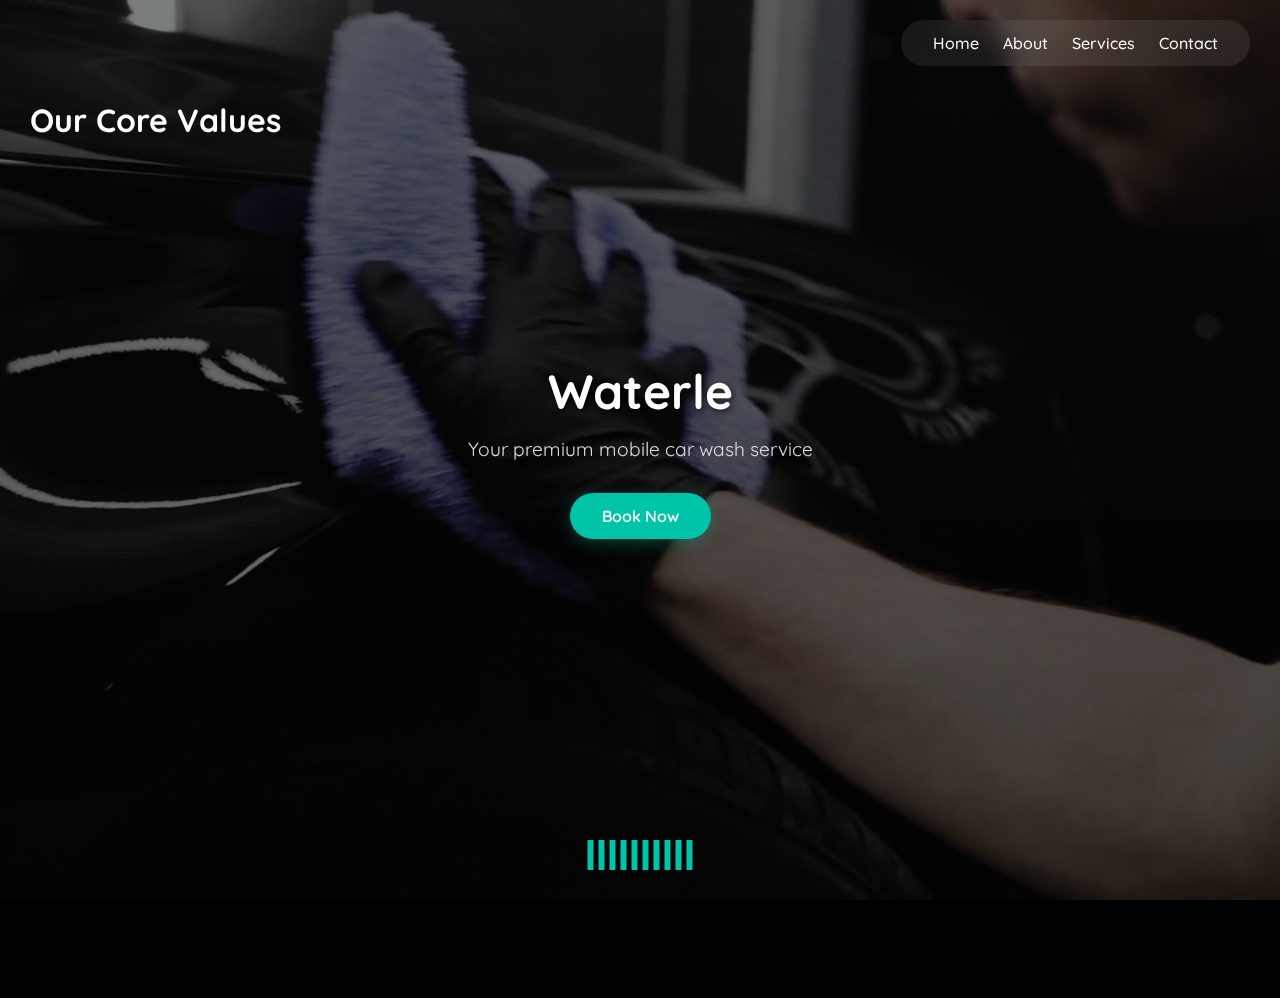
<file: index.html>
<!DOCTYPE html>
<html lang="en">

<head>
    <meta charset="UTF-8" />
    <meta name="viewport" content="width=device-width, initial-scale=1.0" />
    <title>Home | AquaFusion</title>
    <!-- Google Fonts -->
    <link
        href="https://fonts.googleapis.com/css2?family=Quicksand:wght@400;600&family=Montserrat:wght@500;700&display=swap"
        rel="stylesheet">
    <link rel="stylesheet" href="style.css" />
</head>

<body>
    <header class="hero">
        <video autoplay muted loop playsinline>
            <source src="media/hero_bg_vid.mp4" type="video/mp4" />
            Your browser does not support the video tag.
        </video>

        <nav class="navbar">
            <ul class="nav-links">
                <li><a href="index.html" class="active">Home</a></li>
                <li><a href="about.html">About</a></li>
                <li><a href="services.html">Services</a></li>
                <li><a href="contact.html">Contact</a></li>
            </ul>
        </nav>

        <!-- Add image container here -->
        <div class="circle-img-container">
            <h1>Our Core Values</h1>

            <div class="circle-img-wrapper">
                <img src="media/efficient.jpg" alt="Efficiency" class="circle-img" />
                <span class="caption">Efficiency</span>
            </div>

            <div class="circle-img-wrapper">
                <img src="media/trust.jpg" alt="Trust" class="circle-img" />
                <span class="caption">Trust</span>
            </div>

            <div class="circle-img-wrapper">
                <img src="media/quality.jpg" alt="Quality Service" class="circle-img" />
                <span class="caption">Quality Service</span>
            </div>

            <div class="circle-img-wrapper">
                <img src="media/convenience.jpg" alt="Convenience" class="circle-img" />
                <span class="caption">Convenience</span>
            </div>
        </div>

        <div class="hero-content">
            <h1 class="typewrite" data-period="2000" data-type='[ "Waterless.", "Effortless.", "Eco-Friendly." ]'>
                <span class="wrap"></span>
            </h1>
            <p>Your premium mobile car wash service</p>
            <a href="contact.html" class="btn">Book Now</a>
        </div>

        <!-- Music Bars Section -->
        <div class="playing-bars">
            <div></div>
            <div></div>
            <div></div>
            <div></div>
            <div></div>
            <div></div>
            <div></div>
            <div></div>
            <div></div>
            <div></div>
        </div>
    </header>

    <footer class="footer">
        <p>&copy; 2025 AquaFusion Mobile Car Wash. All rights reserved.</p>
    </footer>

    <script src="script.js"></script>
</body>

</html>
</file>
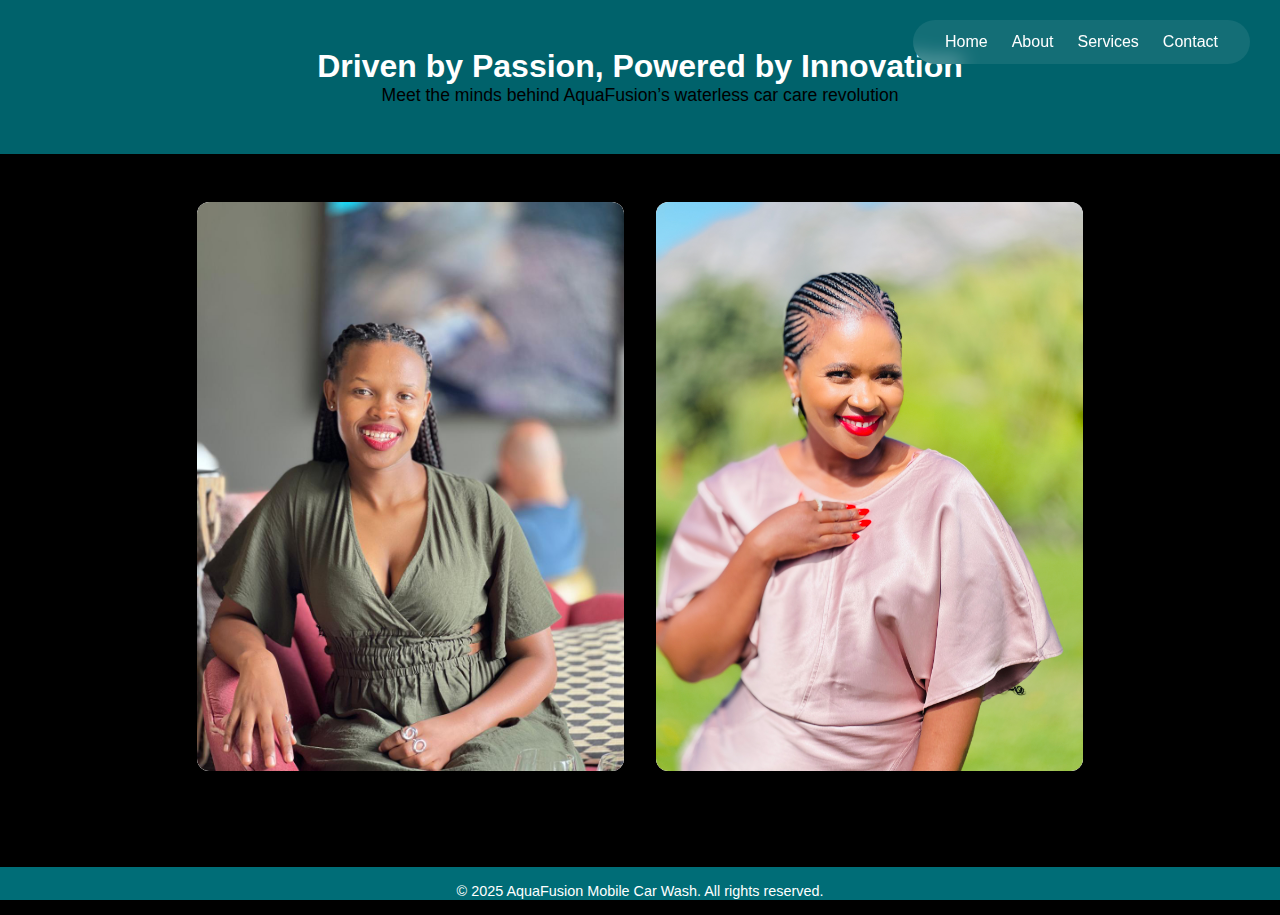
<file: about.html>
<!DOCTYPE html>
<html lang="en">

<head>
    <meta charset="UTF-8" />
    <meta name="viewport" content="width=device-width, initial-scale=1.0" />
    <title>About | AquaFusion</title>
    <link rel="stylesheet" href="style.css" />
</head>

<body>
    <header>
        <nav class="navbar">
            <ul class="nav-links">
                <li><a href="index.html">Home</a></li>
                <li><a href="about.html" class="active">About</a></li>
                <li><a href="services.html">Services</a></li>
                <li><a href="contact.html">Contact</a></li>
            </ul>
        </nav>
    </header>

    <section class="about-main">
        <div class="about-hero-compact">
            <h1>Driven by Passion, Powered by Innovation</h1>
            <p>Meet the minds behind AquaFusion’s waterless car care revolution</p>
        </div>

        <div class="about-grid">
            <div class="founder">
                <div class="image-wrapper">
                    <img src="media/IMG-20250330-WA0159.jpg" alt="Moleboheng Madela" />
                    <div class="hover-bio">
                        <h3>Moleboheng Madela</h3>
                        <p>Co-Founder & Operations Lead</p>
                        <p>Leads with precision and heart. Her eco-conscious vision powers AquaFusion forward.</p>
                    </div>
                </div>
            </div>

            <div class="founder">
                <div class="image-wrapper">
                    <img src="media/founder1.jpg" alt="Mamokete Moshesha" />
                    <div class="hover-bio">
                        <h3>Mamokete Moshesha</h3>
                        <p>Co-Founder & Innovation Strategist</p>
                        <p>Redefining car care with creativity, sustainability, and smart service delivery.</p>
                    </div>
                </div>
            </div>
        </div>
    </section>

    <footer class="footer">
        <p>&copy; 2025 AquaFusion Mobile Car Wash. All rights reserved.</p>
    </footer>

</body>

</html>
</file>
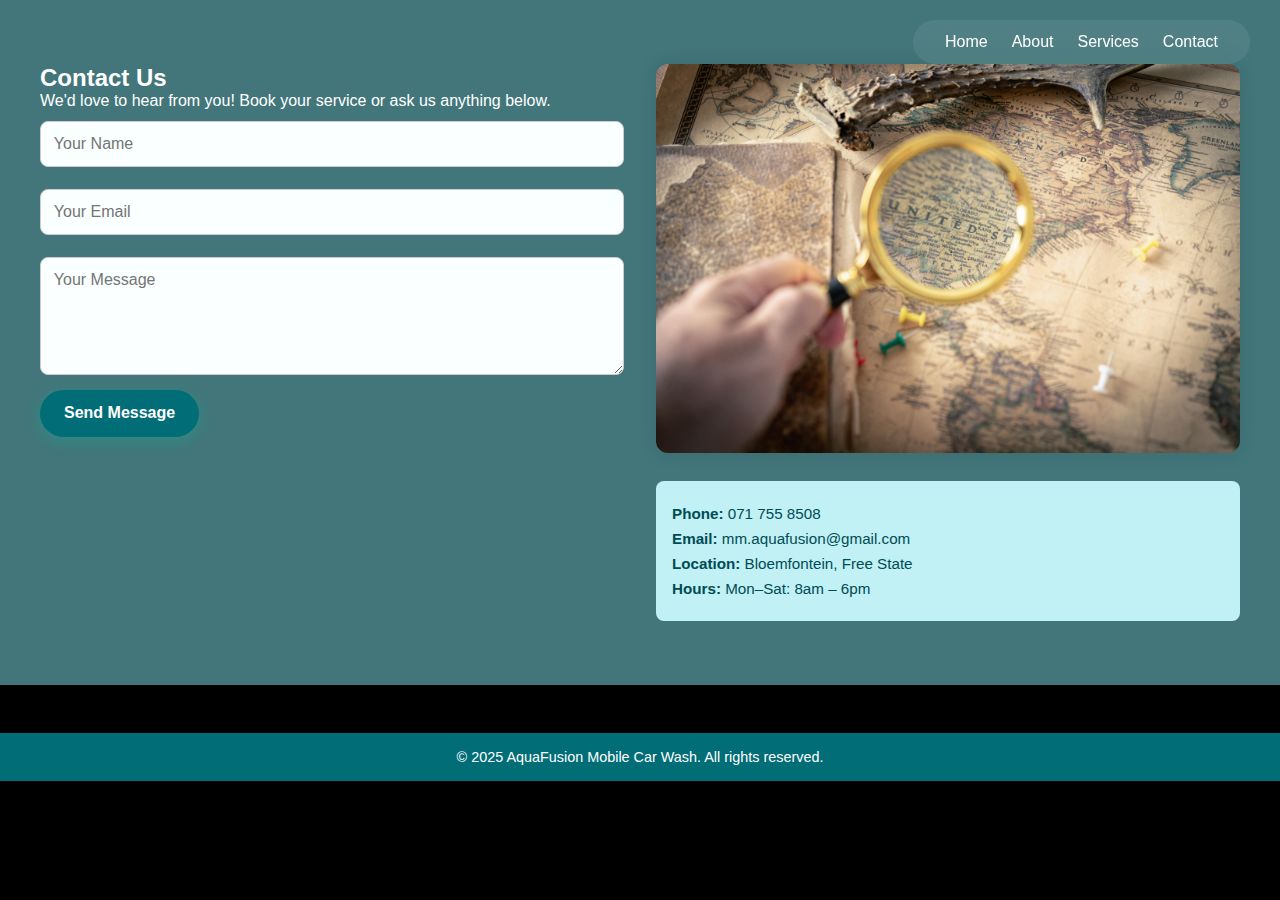
<file: contact.html>
<!DOCTYPE html>
<html lang="en">

<head>
    <meta charset="UTF-8" />
    <meta name="viewport" content="width=device-width, initial-scale=1.0" />
    <title>Contact | AquaFusion</title>
    <link rel="stylesheet" href="style.css" />
    <script defer src="script.js"></script>
</head>

<body>
    <header>
        <nav class="navbar">
            <ul class="nav-links">
                <li><a href="index.html">Home</a></li>
                <li><a href="about.html">About</a></li>
                <li><a href="services.html">Services</a></li>
                <li><a href="contact.html" class="active">Contact</a></li>
            </ul>
        </nav>
    </header>

    <section class="contact-section">
        <div class="container contact-container">
            <div class="contact-form-container">
                <h2>Contact Us</h2>
                <p>We'd love to hear from you! Book your service or ask us anything below.</p>
                <form id="contactForm" class="contact-form">
                    <input type="text" placeholder="Your Name" required />
                    <input type="email" placeholder="Your Email" required />
                    <textarea placeholder="Your Message" rows="5" required></textarea>
                    <button type="submit" class="btn">Send Message</button>
                </form>
            </div>
            <div class="contact-map">
                <img src="media/contact-bg.jpg" alt="Our Location Map" />
                <div class="contact-details">
                    <p><strong>Phone:</strong> 071 755 8508</p>
                    <p><strong>Email:</strong> mm.aquafusion@gmail.com</p>
                    <p><strong>Location:</strong> Bloemfontein, Free State</p>
                    <p><strong>Hours:</strong> Mon–Sat: 8am – 6pm</p>
                </div>
            </div>
        </div>
    </section>

    <footer class="footer">
        <p>&copy; 2025 AquaFusion Mobile Car Wash. All rights reserved.</p>
    </footer>
</body>

</html>
</file>
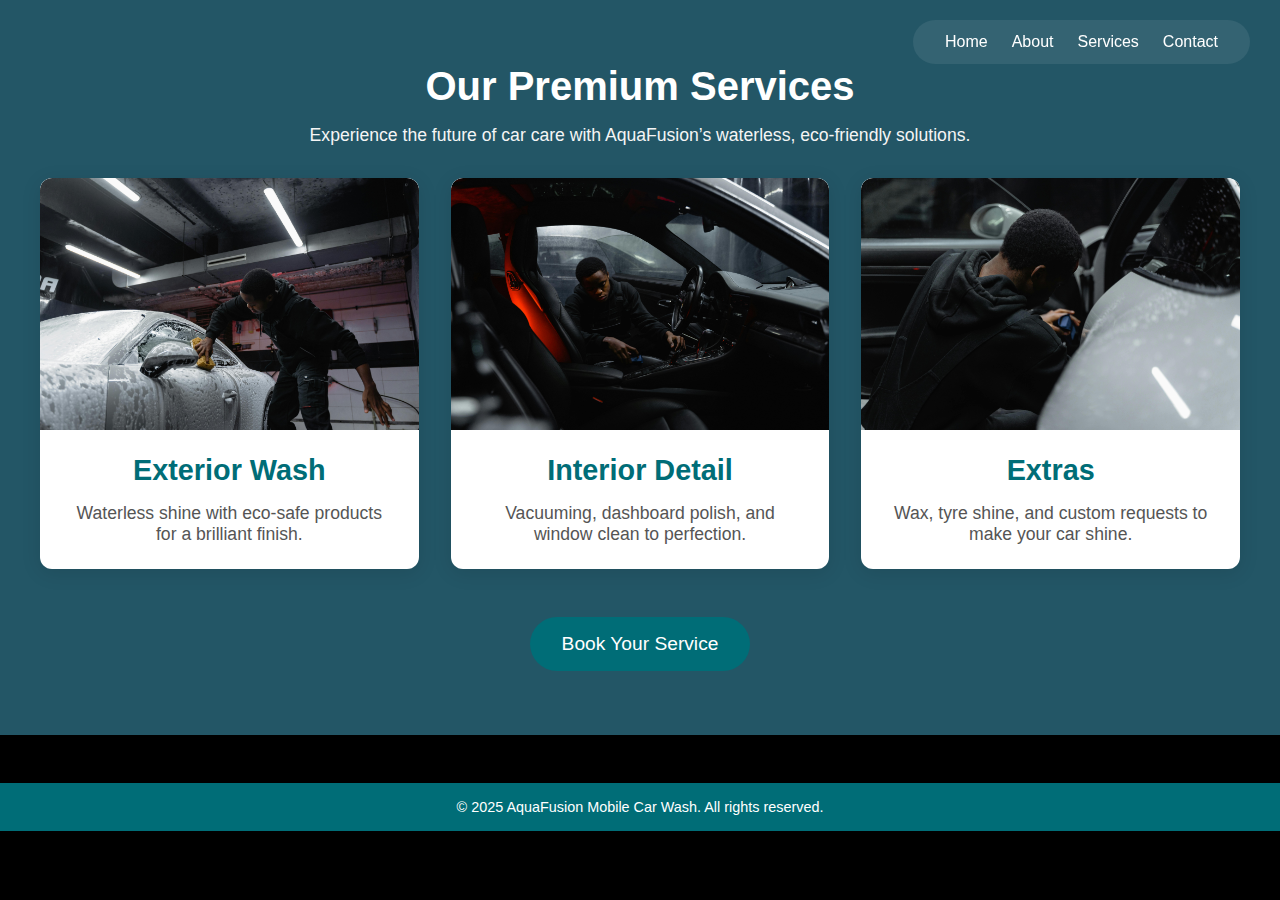
<file: services.html>
<!DOCTYPE html>
<html lang="en">

<head>
    <meta charset="UTF-8" />
    <meta name="viewport" content="width=device-width, initial-scale=1.0" />
    <title>Services | AquaFusion</title>
    <link rel="stylesheet" href="style.css" />
</head>

<body>
    <header>
        <nav class="navbar">
            <ul class="nav-links">
                <li><a href="index.html">Home</a></li>
                <li><a href="about.html">About</a></li>
                <li><a href="services.html" class="active">Services</a></li>
                <li><a href="contact.html">Contact</a></li>
            </ul>
        </nav>
    </header>

    <section class="services-section">
        <div class="container">
            <h2 class="services-title">Our Premium Services</h2>
            <p class="services-description">Experience the future of car care with AquaFusion’s waterless, eco-friendly
                solutions.</p>
            <div class="services-grid">
                <div class="service-card">
                    <img src="media/interior-clean.jpg" alt="Before and After">
                    <div class="service-content">
                        <h3>Exterior Wash</h3>
                        <p>Waterless shine with eco-safe products for a brilliant finish.</p>
                    </div>
                </div>
                <div class="service-card">
                    <img src="media/behind-the-scenes.jpg" alt="Interior Cleaning">
                    <div class="service-content">
                        <h3>Interior Detail</h3>
                        <p>Vacuuming, dashboard polish, and window clean to perfection.</p>
                    </div>
                </div>
                <div class="service-card">
                    <img src="media/before-after.jpg" alt="Extra Services">
                    <div class="service-content">
                        <h3>Extras</h3>
                        <p>Wax, tyre shine, and custom requests to make your car shine.</p>
                    </div>
                </div>
            </div>
            <div class="cta-button">
                <a href="contact.html" class="button">Book Your Service</a>
            </div>
        </div>
    </section>

    <footer class="footer">
        <p>&copy; 2025 AquaFusion Mobile Car Wash. All rights reserved.</p>
    </footer>

</body>

</html>
</file>
<file: style.css>
/* Reset some defaults */
* {
    margin: 0;
    padding: 0;
    box-sizing: border-box;
}

body,
html {
    height: 100%;
    font-family: 'Quicksand', sans-serif;
    color: #fff;
    background-color: #000;
    overflow-x: hidden;
}

/* Navbar with glass effect */
.navbar {
    position: absolute;
    top: 20px;
    right: 30px;
    background: rgba(255, 255, 255, 0.08);
    backdrop-filter: blur(10px);
    border-radius: 50px;
    padding: 0.8rem 2rem;
    display: flex;
    align-items: center;
    gap: 2rem;
    z-index: 1001;
    animation: fadeDown 1.5s ease-out;
}

.nav-links {
    list-style: none;
    display: flex;
    gap: 1.5rem;
}

.nav-links a {
    text-decoration: none;
    color: #fff;
    font-weight: 500;
    font-size: 1rem;
    transition: all 0.3s ease;
    position: relative;
}

.nav-links a::after {
    content: '';
    position: absolute;
    bottom: -5px;
    left: 0;
    height: 2px;
    width: 0;
    background: #00c4a7;
    transition: width 0.3s ease;
}

.nav-links a:hover::after {
    width: 100%;
}

.nav-links a:hover {
    color: #00c4a7;
}

/* Hero Section */
.hero {
    position: relative;
    height: 100vh;
    width: 100%;
    overflow: hidden;
}

.hero video {
    position: absolute;
    top: 0;
    left: 0;
    object-fit: cover;
    width: 100%;
    height: 100%;
    z-index: 0;
}

.hero::after {
    content: '';
    position: absolute;
    inset: 0;
    background: linear-gradient(to bottom, rgba(0, 0, 0, 0.5), rgba(0, 0, 0, 0.6));
    z-index: 1;
}

/* Hero Content */
.hero-content {
    position: relative;
    z-index: 2;
    height: 100%;
    display: flex;
    flex-direction: column;
    justify-content: center;
    align-items: center;
    text-align: center;
    padding: 0 20px;
    animation: fadeUp 1.5s ease-out;
}

.hero-content h1 {
    font-size: 3rem;
    font-weight: 700;
    margin-bottom: 1rem;
    color: #ffffff;
    text-shadow: 2px 2px 6px rgba(0, 0, 0, 0.7);
}

.hero-content p {
    font-size: 1.2rem;
    color: #ddd;
    margin-bottom: 2rem;
}

/* Typewriter Text */
.typewriter-text {
    font-family: 'Montserrat', sans-serif;
    overflow: hidden;
    white-space: nowrap;
    border-right: 3px solid #00c4a7;
    width: 0;
    animation: typing 4s steps(40, end) forwards, blink 0.8s step-end infinite;
}

@keyframes typing {
    from {
        width: 0;
    }

    to {
        width: 100%;
    }
}

@keyframes blink {
    50% {
        border-color: transparent;
    }
}

/* Call-to-Action Button */
.btn {
    display: inline-block;
    background-color: #00c4a7;
    color: #fff;
    padding: 0.8rem 2rem;
    border-radius: 50px;
    text-decoration: none;
    font-weight: 600;
    font-size: 1rem;
    box-shadow: 0 4px 15px rgba(0, 196, 167, 0.3);
    transition: all 0.3s ease-in-out;
}

.btn:hover {
    background-color: #00a48a;
    box-shadow: 0 6px 20px rgba(0, 196, 167, 0.5);
    transform: scale(1.05);
}

/* Glowing Button Animation */
.glowing-btn {
    position: relative;
    z-index: 1;
}

.glowing-btn::before {
    content: "";
    position: absolute;
    top: -2px;
    left: -2px;
    right: -2px;
    bottom: -2px;
    background: linear-gradient(45deg, #00c4a7, #00ffd5, #00c4a7);
    z-index: -1;
    border-radius: 50px;
    filter: blur(6px);
    opacity: 0.7;
    transition: opacity 0.3s ease-in-out;
    animation: pulseGlow 4s linear infinite;
}

@keyframes pulseGlow {

    0%,
    100% {
        filter: blur(6px);
    }

    50% {
        filter: blur(10px);
    }
}

/* Playing Bars */
.playing-bars {
    position: absolute;
    bottom: 30px;
    left: 50%;
    transform: translateX(-50%);
    display: flex;
    align-items: flex-end;
    justify-content: center;
    gap: 5px;
    z-index: 9999;
}

.playing-bars div {
    width: 6px;
    height: 30px;
    background-color: #00c4a7;
    animation: barAnimation 1.2s infinite ease-in-out;
}

@keyframes barAnimation {

    0%,
    100% {
        height: 30px;
    }

    50% {
        height: 60px;
    }
}

.playing-bars div:nth-child(1) {
    animation-delay: 0s;
}

.playing-bars div:nth-child(2) {
    animation-delay: 0.1s;
}

.playing-bars div:nth-child(3) {
    animation-delay: 0.2s;
}

.playing-bars div:nth-child(4) {
    animation-delay: 0.3s;
}

.playing-bars div:nth-child(5) {
    animation-delay: 0.4s;
}

.playing-bars div:nth-child(6) {
    animation-delay: 0.5s;
}

.playing-bars div:nth-child(7) {
    animation-delay: 0.6s;
}

.playing-bars div:nth-child(8) {
    animation-delay: 0.7s;
}

.playing-bars div:nth-child(9) {
    animation-delay: 0.8s;
}

.playing-bars div:nth-child(10) {
    animation-delay: 0.9s;
}

/* About Hero Section */
.about-hero-compact {
    background-color: rgba(0, 109, 119, 0.9);
    padding: 3rem 1rem;
    text-align: center;
}

.about-hero-compact h1 {
    font-size: 2rem;
}

.about-hero-compact p {
    font-size: 1.1rem;
    color: black;
}

/* About Grid */
.about-grid {
    display: grid;
    grid-template-columns: repeat(auto-fit, minmax(280px, 1fr));
    gap: 2rem;
    padding: 3rem 2rem;
    max-width: 950px;
    margin: 0 auto;
}

/* Founder Card */
.founder {
    position: relative;
    overflow: hidden;
    border-radius: 12px;
    background-color: #ffffff;
    box-shadow: 0 4px 20px rgba(0, 0, 0, 0.05);
    transition: transform 0.3s ease;
}

.founder:hover {
    transform: scale(1.03);
}

.image-wrapper {
    position: relative;
}

.image-wrapper img {
    width: 100%;
    height: auto;
    display: block;
    border-radius: 12px;
}

/* Hover Bio */
.hover-bio {
    position: absolute;
    bottom: 0;
    left: 0;
    right: 0;
    background: rgba(0, 109, 119, 0.9);
    color: #ffffff;
    padding: 1rem;
    transform: translateY(100%);
    transition: transform 0.3s ease;
    text-align: left;
    border-radius: 0 0 12px 12px;
}

.image-wrapper:hover .hover-bio {
    transform: translateY(0);
}

/* Footer */
.footer {
    background-color: #006D77;
    color: #ffffff;
    text-align: center;
    padding: 1rem;
    font-size: 0.9rem;
    margin-top: 3rem;
}

/* Animations*/
@keyframes fadeUp {
    from {
        opacity: 0;
        transform: translateY(20px);
    }

    to {
        opacity: 1;
        transform: translateY(0);
    }
}

@keyframes fadeSlideIn {
    0% {
        opacity: 0;
        transform: translateY(40px);
    }

    100% {
        opacity: 1;
        transform: translateY(0);
    }
}

/* Circle image container */
.circle-img-container {
    position: absolute;
    top: 100px;
    left: 30px;
    display: flex;
    flex-direction: column;
    gap: 20px;
    /* Ensures images are above the video */
    z-index: 3;
}

/* Each image style */
.circle-img {
    width: 120px;
    height: 120px;
    border-radius: 50%;
    object-fit: cover;
    border: 3px solid white;
    box-shadow: 0 4px 10px rgba(0, 0, 0, 0.3);
    /* Make the images invisible initially */
    opacity: 0;

    /* Start them off the screen */
    transform: translateX(-50px);
    /* Animation to slide in */
    animation: slideIn 1.5s ease-out forwards;
    /* For smooth hover transition */
    transition: transform 0.3s ease-in-out;
}

/* Create a keyframe animation for the sliding effect */
@keyframes slideIn {
    0% {
        opacity: 0;
        transform: translateX(-50px);
        /* Start off-screen */
    }

    50% {
        opacity: 0.5;
        /* Fade in half-way */
        transform: translateX(10px);
        /* Move closer */
    }

    100% {
        opacity: 1;
        /* Fully visible */
        transform: translateX(0);
        /* Final position */
    }
}

.circle-img-container {
    position: absolute;
    top: 100px;
    left: 30px;
    display: flex;
    flex-direction: column;
    gap: 20px;
    z-index: 3;
}

.circle-img-wrapper {
    position: relative;
    width: 120px;
    height: 120px;
    border-radius: 50%;
    overflow: hidden;
}

.circle-img {
    width: 100%;
    height: 100%;
    object-fit: cover;
    border-radius: 50%;
    border: 3px solid white;
    box-shadow: 0 4px 10px rgba(0, 0, 0, 0.3);
    transition: filter 0.3s ease, transform 0.3s ease;
}

/* Blur the image on hover */
.circle-img-wrapper:hover .circle-img {
    filter: blur(3px);
    transform: scale(1.05);
}

/* Caption styling */
.caption {
    position: absolute;
    top: 50%;
    left: 50%;
    transform: translate(-50%, -50%);
    background: white;
    color: #000;
    border-radius: 50%;
    padding: 20px;
    font-size: 0.8rem;
    font-weight: bold;
    text-align: center;
    opacity: 0;
    transition: opacity 0.3s ease, transform 0.3s ease;
    width: 70px;
    height: 70px;
    display: flex;
    align-items: center;
    justify-content: center;
    box-shadow: 0 4px 8px rgba(0, 0, 0, 0.2);
    pointer-events: none;
}

/* Show the caption on hover */
.circle-img-wrapper:hover .caption {
    opacity: 1;
    transform: translate(-50%, -50%) scale(1);
}

.services-section {
    padding: 4rem 2rem;
    background-color: #235666;
    text-align: center;
}

.services-title {
    font-size: 2.5rem;
    margin-bottom: 1rem;
}

.services-description {
    font-size: 1.1rem;
    color: whitesmoke;
    margin-bottom: 2rem;
}

/* Services Grid */
.services-grid {
    display: grid;
    grid-template-columns: repeat(auto-fit, minmax(280px, 1fr));
    gap: 2rem;
    max-width: 1200px;
    margin: 0 auto;
}

.service-card {
    background-color: white;
    border-radius: 12px;
    overflow: hidden;
    box-shadow: 0 4px 20px rgba(0, 0, 0, 0.1);
    transition: transform 0.3s ease;
}

.service-card img {
    width: 100%;
    height: auto;
    display: block;
    border-radius: 12px 12px 0 0;
}

.service-card:hover {
    transform: scale(1.05);
}

.service-content {
    padding: 1.5rem;
}

.service-content h3 {
    font-size: 1.8rem;
    color: #006D77;
    margin-bottom: 1rem;
}

.service-content p {
    font-size: 1.1rem;
    color: #555;
}

/* Call-to-Action Button */
.cta-button {
    margin-top: 3rem;
}

.button {
    display: inline-block;
    background-color: #006D77;
    color: #ffffff;
    padding: 1rem 2rem;
    font-size: 1.2rem;
    text-decoration: none;
    border-radius: 30px;
    transition: background-color 0.3s ease;
}

.button:hover {
    background-color: #004c54;
}

/* Footer */
.footer {
    background-color: #006D77;
    color: #ffffff;
    text-align: center;
    padding: 1rem;
    font-size: 0.9rem;
    margin-top: 3rem;
}

/* Contact Section */
.contact-section {
    padding: 4rem 2rem;
    background-color: #42767a;
    /* Light aqua background */
}

.contact-container {
    display: flex;
    flex-wrap: wrap;
    gap: 2rem;
    max-width: 1200px;
    margin: 0 auto;
    align-items: flex-start;
    justify-content: center;
}

.contact-form-container {
    flex: 1 1 400px;
}

.contact-form input,
.contact-form textarea {
    width: 100%;
    padding: 0.8rem;
    margin: 0.7rem 0;
    border: 1px solid #ccc;
    border-radius: 8px;
    font-size: 1rem;
    font-family: inherit;
    background-color: #faffff;
    /* Subtle contrast for inputs */
    color: #333;
}

.contact-form textarea {
    resize: vertical;
}

.contact-form .btn {
    background-color: #006D77;
    color: white;
    border: none;
    padding: 0.9rem 1.5rem;
    font-size: 1rem;
    border-radius: 30px;
    cursor: pointer;
    transition: background-color 0.3s ease;
}

.contact-form .btn:hover {
    background-color: #004c54;
}

.contact-map {
    flex: 1 1 400px;
    text-align: center;
}

.contact-map img {
    max-width: 100%;
    border-radius: 12px;
    box-shadow: 0 0 20px rgba(0, 0, 0, 0.1);
}

.contact-details {
    margin-top: 1.5rem;
    text-align: left;
    padding: 1rem;
    background-color: #c1f0f5;
    /* slightly deeper aqua for contrast */
    border-radius: 8px;
    font-size: 0.95rem;
    color: #004c54;
}

.contact-details p {
    margin: 0.5rem 0;
}

/* Responsive Design */
@media (max-width: 768px) {
    .hero-content h1 {
        font-size: 2.2rem;
    }

    .hero-content p {
        font-size: 1rem;
    }

    .navbar {
        flex-direction: column;
        padding: 1rem;
    }

    .nav-links {
        flex-direction: column;
        gap: 1rem;
    }

    .logo {
        width: 70px;
        height: 70px;
    }

    .about-overlay {
        padding: 1.5rem;
    }

    .about-overlay h1 {
        font-size: 2rem;
    }

    .founders-section {
        flex-direction: column;
        align-items: center;
    }

    .founder-cards {
        flex-direction: column;
        align-items: center;
    }

    .about-hero h1 {
        font-size: 1.6rem;
    }

    .about-hero p {
        font-size: 0.95rem;
    }

    .mission-content h2 {
        font-size: 2rem;
    }

    .contact-container {
        flex-direction: column;
    }

    .contact-map,
    .contact-form-container {
        width: 100%;
    }
}
</file>
